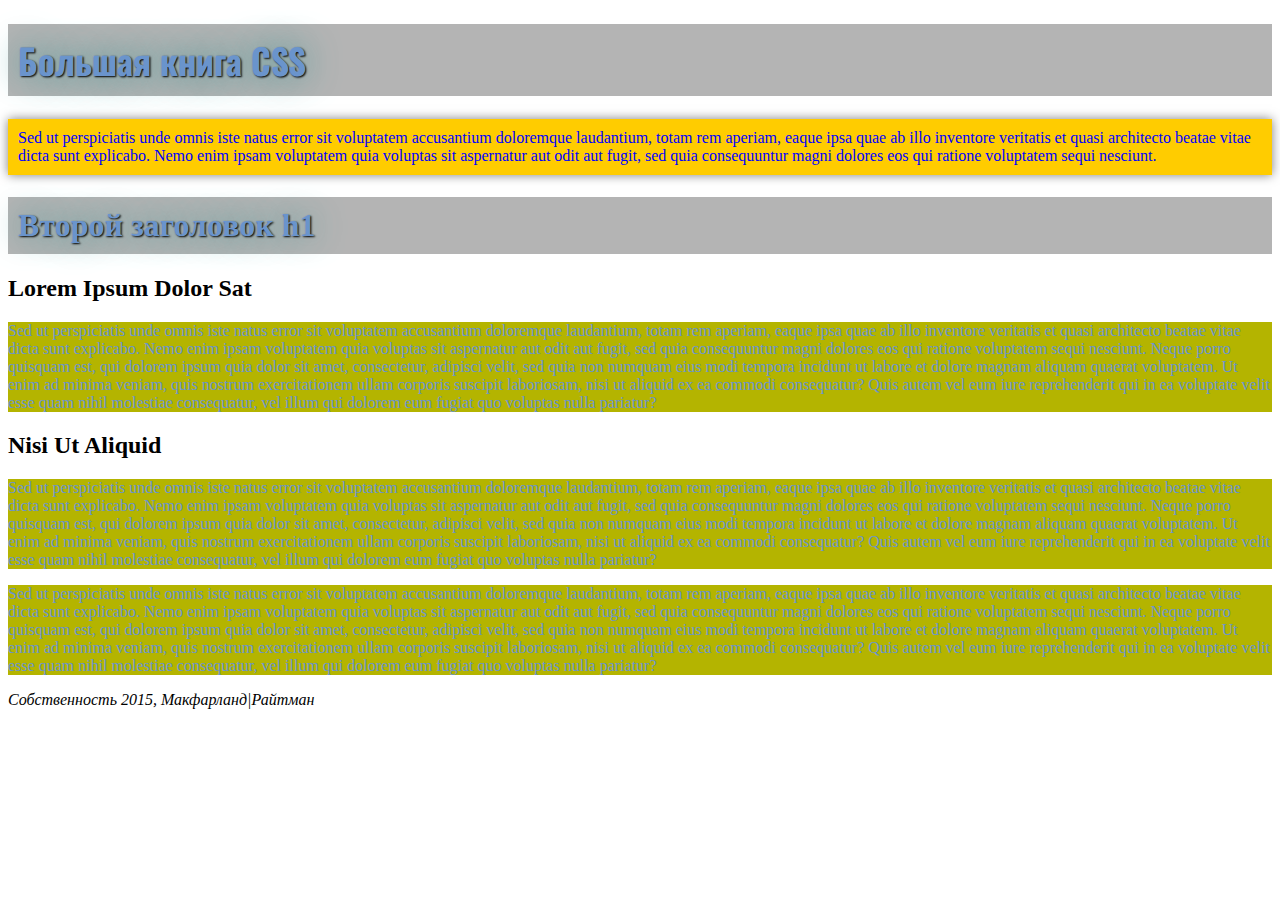
<file: 02/index.html>
<!doctype html>
<html lang="ru">
<head>
<meta charset="UTF-8">
<title>Классов</title>
<link href="./styles.css" rel="stylesheet">
<link rel="preconnect" href="https://fonts.googleapis.com">
<link rel="preconnect" href="https://fonts.gstatic.com" crossorigin>
<link href="https://fonts.googleapis.com/css2?family=Oswald:wght@200..700&family=PT+Serif:ital,wght@0,400;0,700;1,400;1,700&family=Roboto+Condensed:ital,wght@0,100..900;1,100..900&display=swap" rel="stylesheet">
<style>
p {
	color: #6A94CC;
	background-color: rgb(180,180,0);
}

.class1 {
	color: #0000FF;
	background: #fc0; /* Цвет фона */
    box-shadow: 0 0 10px rgba(0,0,0,0.5); /* Параметры тени */
    padding: 10px; 
}
</style>
</head>
<body>
<h1 style="color: #6A94CC; background-color: rgb(180,180,180); font-size: 2.2em; font-family: Oswald, sans-serif;">Большая книга CSS</h1>
<p id="id1" class="class1">Sed ut perspiciatis unde omnis iste natus error sit voluptatem accusantium doloremque laudantium, totam rem aperiam, eaque ipsa quae ab illo inventore veritatis et quasi architecto beatae vitae dicta sunt explicabo. Nemo enim ipsam voluptatem quia voluptas sit aspernatur aut odit aut fugit, sed quia consequuntur magni dolores eos qui ratione voluptatem sequi nesciunt. </p>
<h1> Второй заголовок h1 </h1>
<h2>Lorem Ipsum Dolor Sat</h2>
<p>Sed ut perspiciatis unde omnis iste natus error sit voluptatem accusantium doloremque laudantium, totam rem aperiam, eaque ipsa quae ab illo inventore veritatis et quasi architecto beatae vitae dicta sunt explicabo. Nemo enim ipsam voluptatem quia voluptas sit aspernatur aut odit aut fugit, sed quia consequuntur magni dolores eos qui ratione voluptatem sequi nesciunt. Neque porro quisquam est, qui dolorem ipsum quia dolor sit amet, consectetur, adipisci velit, sed quia non numquam eius modi tempora incidunt ut labore et dolore magnam aliquam quaerat voluptatem. Ut enim ad minima veniam, quis nostrum exercitationem ullam corporis suscipit laboriosam, nisi ut aliquid ex ea commodi consequatur? Quis autem vel eum iure reprehenderit qui in ea voluptate velit esse quam nihil molestiae consequatur, vel illum qui dolorem eum fugiat quo voluptas nulla pariatur?</p>
<h2>Nisi Ut Aliquid </h2>
<p>Sed ut perspiciatis unde omnis iste natus error sit voluptatem accusantium doloremque laudantium, totam rem aperiam, eaque ipsa quae ab illo inventore veritatis et quasi architecto beatae vitae dicta sunt explicabo. Nemo enim ipsam voluptatem quia voluptas sit aspernatur aut odit aut fugit, sed quia consequuntur magni dolores eos qui ratione voluptatem sequi nesciunt. Neque porro quisquam est, qui dolorem ipsum quia dolor sit amet, consectetur, adipisci velit, sed quia non numquam eius modi tempora incidunt ut labore et dolore magnam aliquam quaerat voluptatem. Ut enim ad minima veniam, quis nostrum exercitationem ullam corporis suscipit laboriosam, nisi ut aliquid ex ea commodi consequatur? Quis autem vel eum iure reprehenderit qui in ea voluptate velit esse quam nihil molestiae consequatur, vel illum qui dolorem eum fugiat quo voluptas nulla pariatur?</p>
<p>Sed ut perspiciatis unde omnis iste natus error sit voluptatem accusantium doloremque laudantium, totam rem aperiam, eaque ipsa quae ab illo inventore veritatis et quasi architecto beatae vitae dicta sunt explicabo. Nemo enim ipsam voluptatem quia voluptas sit aspernatur aut odit aut fugit, sed quia consequuntur magni dolores eos qui ratione voluptatem sequi nesciunt. Neque porro quisquam est, qui dolorem ipsum quia dolor sit amet, consectetur, adipisci velit, sed quia non numquam eius modi tempora incidunt ut labore et dolore magnam aliquam quaerat voluptatem. Ut enim ad minima veniam, quis nostrum exercitationem ullam corporis suscipit laboriosam, nisi ut aliquid ex ea commodi consequatur? Quis autem vel eum iure reprehenderit qui in ea voluptate velit esse quam nihil molestiae consequatur, vel illum qui dolorem eum fugiat quo voluptas nulla pariatur?</p>
<address>
Собственность 2015, Макфарланд|Райтман 
</address>
</body>
</html>
</file>
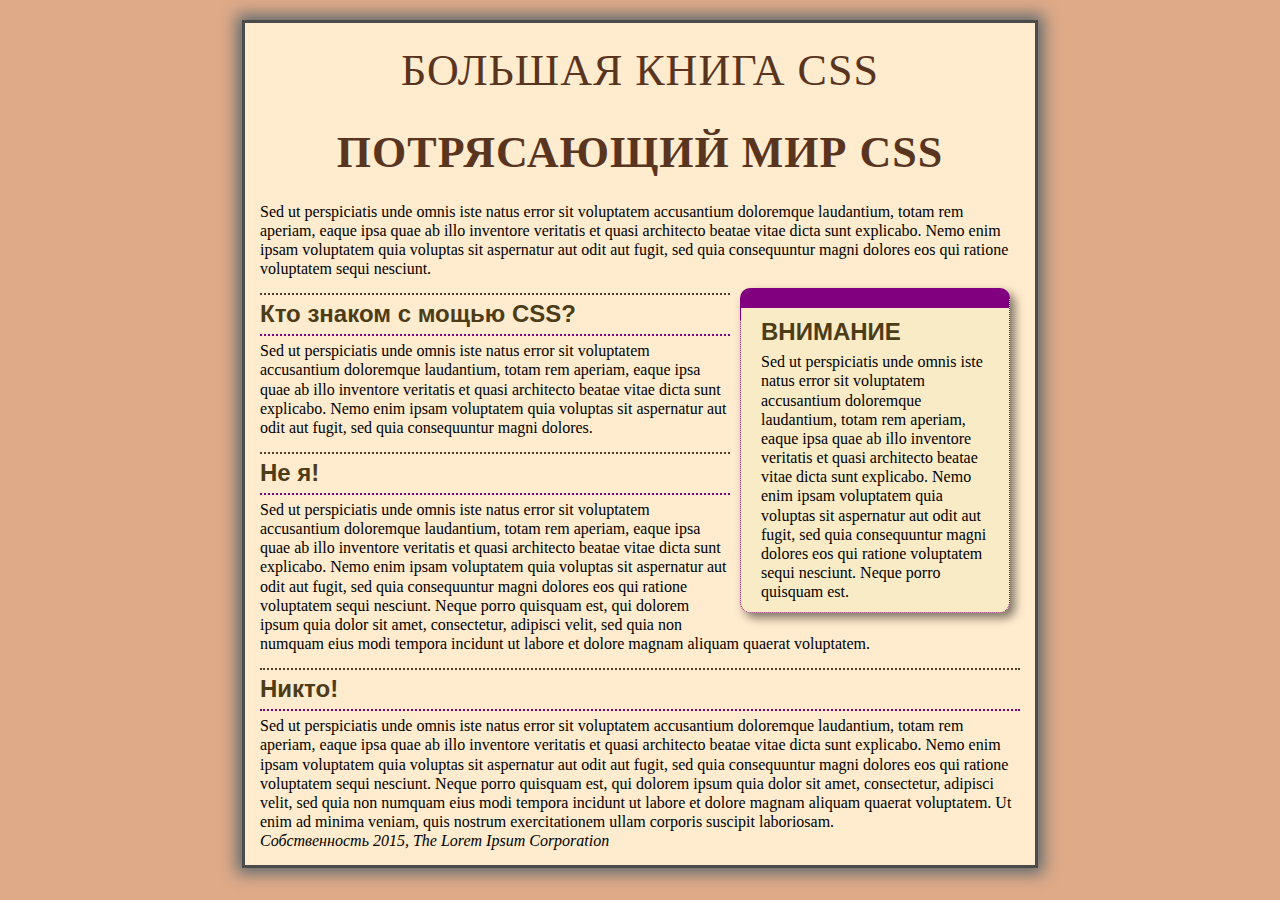
<file: 07w/index.html>
<!doctype html>
<html>
<head>
<meta charset="UTF-8">
<title>Поля, отступы, границы и фон</title>
<link rel="stylesheet" href="main.css">
</head>

<body id="article">
  <h1>Большая книга CSS</h1>

  <h1><strong>Потрясающий мир CSS</strong></h1>
  <p>Sed ut perspiciatis unde omnis iste natus error sit voluptatem accusantium doloremque laudantium, totam rem aperiam, eaque ipsa quae ab illo inventore veritatis et quasi architecto beatae vitae dicta sunt explicabo. Nemo enim ipsam voluptatem quia voluptas sit aspernatur aut odit aut fugit, sed quia consequuntur magni dolores eos qui ratione voluptatem sequi nesciunt. </p> 
  <div class="sidebar">
       <h2>ВНИМАНИЕ</h2>
       <p class="note">Sed ut perspiciatis unde omnis iste natus error sit voluptatem accusantium doloremque laudantium, totam rem aperiam, eaque ipsa quae ab illo inventore veritatis et quasi architecto beatae vitae dicta sunt explicabo. Nemo enim ipsam voluptatem quia voluptas sit aspernatur aut odit aut fugit, sed quia consequuntur magni dolores eos qui ratione voluptatem sequi nesciunt. Neque porro quisquam est.</p>
  </div>
 <h2>Кто знаком с мощью CSS?</h2>
  <p>Sed ut perspiciatis unde omnis iste natus error sit voluptatem accusantium doloremque laudantium, totam rem aperiam, eaque ipsa quae ab illo inventore veritatis et quasi architecto beatae vitae dicta sunt explicabo. Nemo enim ipsam voluptatem quia voluptas sit aspernatur aut odit aut fugit, sed quia consequuntur magni dolores.</p>
<h2>Не я!</h2>
<p>Sed ut perspiciatis unde omnis iste natus error sit voluptatem accusantium doloremque laudantium, totam rem aperiam, eaque ipsa quae ab illo inventore veritatis et quasi architecto beatae vitae dicta sunt explicabo. Nemo enim ipsam voluptatem quia voluptas sit aspernatur aut odit aut fugit, sed quia consequuntur magni dolores eos qui ratione voluptatem sequi nesciunt. Neque porro quisquam est, qui dolorem ipsum quia dolor sit amet, consectetur, adipisci velit, sed quia non numquam eius modi tempora incidunt ut labore et dolore magnam aliquam quaerat voluptatem. </p>
  <h2>Никто!</h2>
  <p>Sed ut perspiciatis unde omnis iste natus error sit voluptatem accusantium doloremque laudantium, totam rem aperiam, eaque ipsa quae ab illo inventore veritatis et quasi architecto beatae vitae dicta sunt explicabo. Nemo enim ipsam voluptatem quia voluptas sit aspernatur aut odit aut fugit, sed quia consequuntur magni dolores eos qui ratione voluptatem sequi nesciunt. Neque porro quisquam est, qui dolorem ipsum quia dolor sit amet, consectetur, adipisci velit, sed quia non numquam eius modi tempora incidunt ut labore et dolore magnam aliquam quaerat voluptatem. Ut enim ad minima veniam, quis nostrum exercitationem ullam corporis suscipit laboriosam.</p>
  <address>Собственность 2015, The Lorem Ipsum Corporation</p>
</body>
</html>
</file>
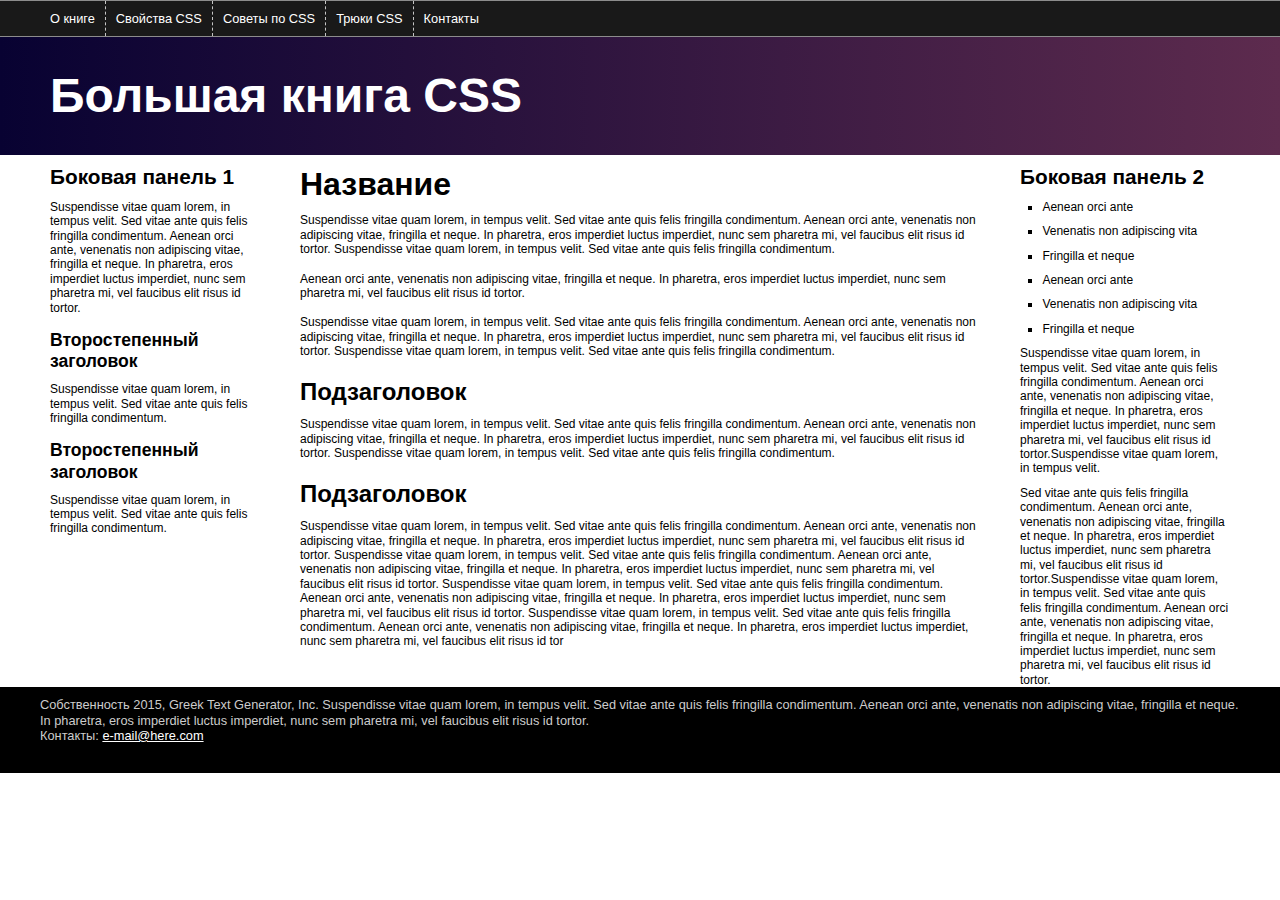
<file: 13w/index.html>
<!doctype html>
<html>
<head>
<meta charset="UTF-8">
<title>Большая книга CSS</title>
<link href="styles.css" rel="stylesheet">
</head>

<body>
<div class="pageWrapper">
<header>
<nav class="clear">
<ul>
<li><a href="#">О книге</a></li>
<li><a href="#">Свойства CSS</a></li>
<li><a href="#">Советы по CSS</a></li>
<li><a href="#">Трюки CSS</a></li>
<li><a href="#">Контакты</a></li>
</ul>
</nav>
<h1>Большая книга CSS</h1>
</header>
<div class="contentWrapper">
<!-- первая боковая панель -->
<aside class="sidebar1">
<h2>Боковая панель 1</h2>
  <p>Suspendisse vitae quam lorem, in tempus velit. Sed vitae ante quis felis fringilla condimentum. Aenean orci ante, venenatis non adipiscing vitae, fringilla et neque. In pharetra, eros imperdiet luctus imperdiet, nunc sem pharetra mi, vel faucibus elit risus id tortor.  </p>
  <h3>Второстепенный заголовок</h3>
  <p>Suspendisse vitae quam lorem, in tempus velit. Sed vitae ante quis felis fringilla condimentum.  </p>
  <h3>Второстепенный заголовок</h3>
  <p>Suspendisse vitae quam lorem, in tempus velit. Sed vitae ante quis felis fringilla condimentum. </p>
</aside>
<!-- основной контент -->
<aside class="main">
<h2>Название</h2>
  <p>Suspendisse vitae quam lorem, in tempus velit. Sed vitae ante quis felis fringilla condimentum. Aenean orci ante, venenatis non adipiscing vitae, fringilla et neque. In pharetra, eros imperdiet luctus imperdiet, nunc sem pharetra mi, vel faucibus elit risus id tortor. Suspendisse vitae quam lorem, in tempus velit. Sed vitae ante quis felis fringilla condimentum.</p>
  <p>Aenean orci ante, venenatis non adipiscing vitae, fringilla et neque. In pharetra, eros imperdiet luctus imperdiet, nunc sem pharetra mi, vel faucibus elit risus id tortor. </p>
  <p>Suspendisse vitae quam lorem, in tempus velit. Sed vitae ante quis felis fringilla condimentum. Aenean orci ante, venenatis non adipiscing vitae, fringilla et neque. In pharetra, eros imperdiet luctus imperdiet, nunc sem pharetra mi, vel faucibus elit risus id tortor. Suspendisse vitae quam lorem, in tempus velit. Sed vitae ante quis felis fringilla condimentum. </p>
  <h3>Подзаголовок</h3>
  <p>Suspendisse vitae quam lorem, in tempus velit. Sed vitae ante quis felis fringilla condimentum. Aenean orci ante, venenatis non adipiscing vitae, fringilla et neque. In pharetra, eros imperdiet luctus imperdiet, nunc sem pharetra mi, vel faucibus elit risus id tortor. Suspendisse vitae quam lorem, in tempus velit. Sed vitae ante quis felis fringilla condimentum. </p>
  <h3>Подзаголовок</h3>
  <p>Suspendisse vitae quam lorem, in tempus velit. Sed vitae ante quis felis fringilla condimentum. Aenean orci ante, venenatis non adipiscing vitae, fringilla et neque. In pharetra, eros imperdiet luctus imperdiet, nunc sem pharetra mi, vel faucibus elit risus id tortor. Suspendisse vitae quam lorem, in tempus velit. Sed vitae ante quis felis fringilla condimentum. Aenean orci ante, venenatis non adipiscing vitae, fringilla et neque. In pharetra, eros imperdiet luctus imperdiet, nunc sem pharetra mi, vel faucibus elit risus id tortor. Suspendisse vitae quam lorem, in tempus velit. Sed vitae ante quis felis fringilla condimentum. Aenean orci ante, venenatis non adipiscing vitae, fringilla et neque. In pharetra, eros imperdiet luctus imperdiet, nunc sem pharetra mi, vel faucibus elit risus id tortor. Suspendisse vitae quam lorem, in tempus velit. Sed vitae ante quis felis fringilla condimentum. Aenean orci ante, venenatis non adipiscing vitae, fringilla et neque. In pharetra, eros imperdiet luctus imperdiet, nunc sem pharetra mi, vel faucibus elit risus id tor</p>
</aside>
<!-- вторая боковая панель -->
<aside class="sidebar2">
<h2>Боковая панель 2 </h2>
  <ul>
    <li>Aenean orci ante</li>
    <li>Venenatis non adipiscing vita</li>
    <li> Fringilla et neque</li>
    <li>Aenean orci ante</li>
    <li>Venenatis non adipiscing vita</li>
    <li> Fringilla et neque</li>
  </ul>
  <p>Suspendisse vitae quam lorem, in tempus velit. Sed vitae ante quis felis fringilla condimentum. Aenean orci ante, venenatis non adipiscing vitae, fringilla et neque. In pharetra, eros imperdiet luctus imperdiet, nunc sem pharetra mi, vel faucibus elit risus id tortor.Suspendisse vitae quam lorem, in tempus velit. </p>
  <p>Sed vitae ante quis felis fringilla condimentum. Aenean orci ante, venenatis non adipiscing vitae, fringilla et neque. In pharetra, eros imperdiet luctus imperdiet, nunc sem pharetra mi, vel faucibus elit risus id tortor.Suspendisse vitae quam lorem, in tempus velit. Sed vitae ante quis felis fringilla condimentum. Aenean orci ante, venenatis non adipiscing vitae, fringilla et neque. In pharetra, eros imperdiet luctus imperdiet, nunc sem pharetra mi, vel faucibus elit risus id tortor.</p>
</aside>
</div>
<footer>
<p>Собственность 2015, Greek Text Generator, Inc.
Suspendisse vitae quam lorem, in tempus velit. Sed vitae ante quis felis fringilla condimentum. Aenean orci ante, venenatis non adipiscing vitae, fringilla et neque. In pharetra, eros imperdiet luctus imperdiet, nunc sem pharetra mi, vel faucibus elit risus id tortor.</p>
<p>Контакты: <a href="mailto:nobody@nowhere.com">e-mail@here.com</a></p>
</footer>
</div>
</body>
</html>
</file>
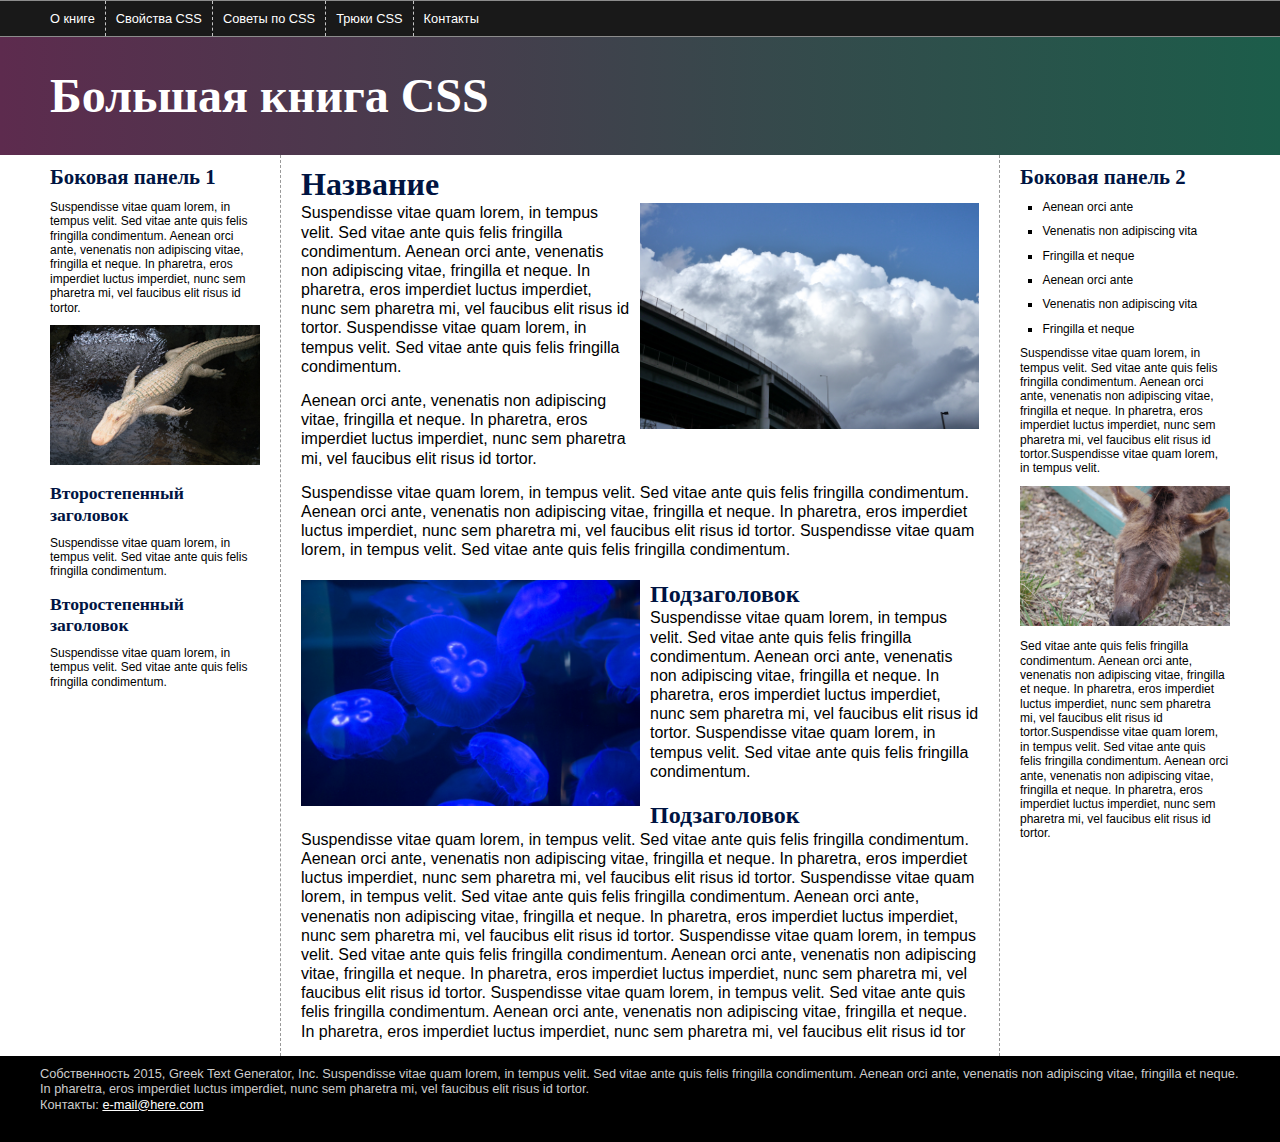
<file: 15w/index.html>
<!doctype html>
<html>
<head>
<meta charset="UTF-8">
<meta name="viewport" content="width=device-width">
<title>Большая книга CSS</title>
<link href="styles.css" rel="stylesheet">
</head>

<body>
<div class="pageWrapper">
<header>
<nav class="clear">
<ul>
<li><a href="#">О книге</a></li>
<li><a href="#">Свойства CSS</a></li>
<li><a href="#">Советы по CSS</a></li>
<li><a href="#">Трюки CSS</a></li>
<li><a href="#">Контакты</a></li>
</ul>
</nav>
<h1>Большая книга CSS</h1>
</header>
<div class="contentWrapper">
<div class="columnWrapper">
<!-- основной контент -->
<article class="main">
  <h2>Название</h2>
  <p><img src="imgs/clouds.jpg" alt="Облака" class="half right">Suspendisse vitae quam lorem, in tempus velit. Sed vitae ante quis felis fringilla condimentum. Aenean orci ante, venenatis non adipiscing vitae, fringilla et neque. In pharetra, eros imperdiet luctus imperdiet, nunc sem pharetra mi, vel faucibus elit risus id tortor. Suspendisse vitae quam lorem, in tempus velit. Sed vitae ante quis felis fringilla condimentum.</p>
  <p>Aenean orci ante, venenatis non adipiscing vitae, fringilla et neque. In pharetra, eros imperdiet luctus imperdiet, nunc sem pharetra mi, vel faucibus elit risus id tortor. </p>
  <p>Suspendisse vitae quam lorem, in tempus velit. Sed vitae ante quis felis fringilla condimentum. Aenean orci ante, venenatis non adipiscing vitae, fringilla et neque. In pharetra, eros imperdiet luctus imperdiet, nunc sem pharetra mi, vel faucibus elit risus id tortor. Suspendisse vitae quam lorem, in tempus velit. Sed vitae ante quis felis fringilla condimentum. </p>
  <h3><img src="imgs/jellyfish.jpg" alt="Медуза" class="half left">Подзаголовок</h3>
  <p>Suspendisse vitae quam lorem, in tempus velit. Sed vitae ante quis felis fringilla condimentum. Aenean orci ante, venenatis non adipiscing vitae, fringilla et neque. In pharetra, eros imperdiet luctus imperdiet, nunc sem pharetra mi, vel faucibus elit risus id tortor. Suspendisse vitae quam lorem, in tempus velit. Sed vitae ante quis felis fringilla condimentum. </p>
  <h3>Подзаголовок</h3>
  <p>Suspendisse vitae quam lorem, in tempus velit. Sed vitae ante quis felis fringilla condimentum. Aenean orci ante, venenatis non adipiscing vitae, fringilla et neque. In pharetra, eros imperdiet luctus imperdiet, nunc sem pharetra mi, vel faucibus elit risus id tortor. Suspendisse vitae quam lorem, in tempus velit. Sed vitae ante quis felis fringilla condimentum. Aenean orci ante, venenatis non adipiscing vitae, fringilla et neque. In pharetra, eros imperdiet luctus imperdiet, nunc sem pharetra mi, vel faucibus elit risus id tortor. Suspendisse vitae quam lorem, in tempus velit. Sed vitae ante quis felis fringilla condimentum. Aenean orci ante, venenatis non adipiscing vitae, fringilla et neque. In pharetra, eros imperdiet luctus imperdiet, nunc sem pharetra mi, vel faucibus elit risus id tortor. Suspendisse vitae quam lorem, in tempus velit. Sed vitae ante quis felis fringilla condimentum. Aenean orci ante, venenatis non adipiscing vitae, fringilla et neque. In pharetra, eros imperdiet luctus imperdiet, nunc sem pharetra mi, vel faucibus elit risus id tor</p>
</article>
<!-- первая боковая панель -->
<aside class="sidebar1">
  <h2>Боковая панель 1</h2>
  <p>Suspendisse vitae quam lorem, in tempus velit. Sed vitae ante quis felis fringilla condimentum. Aenean orci ante, venenatis non adipiscing vitae, fringilla et neque. In pharetra, eros imperdiet luctus imperdiet, nunc sem pharetra mi, vel faucibus elit risus id tortor.  </p>
  <p><img src="imgs/gator.jpg" alt="Аллигатор"></p>
  <h3>Второстепенный заголовок</h3>
  <p>Suspendisse vitae quam lorem, in tempus velit. Sed vitae ante quis felis fringilla condimentum.  </p>
  <h3>Второстепенный заголовок</h3>
  <p>Suspendisse vitae quam lorem, in tempus velit. Sed vitae ante quis felis fringilla condimentum. </p>
</aside>
</div>
<!-- вторая боковая панель -->
<aside class="sidebar2">
<h2>Боковая панель 2 </h2>
  <ul>
    <li>Aenean orci ante</li>
    <li>Venenatis non adipiscing vita</li>
    <li> Fringilla et neque</li>
    <li>Aenean orci ante</li>
    <li>Venenatis non adipiscing vita</li>
    <li> Fringilla et neque</li>
  </ul>
  <p>Suspendisse vitae quam lorem, in tempus velit. Sed vitae ante quis felis fringilla condimentum. Aenean orci ante, venenatis non adipiscing vitae, fringilla et neque. In pharetra, eros imperdiet luctus imperdiet, nunc sem pharetra mi, vel faucibus elit risus id tortor.Suspendisse vitae quam lorem, in tempus velit. </p>
  <p><img src="imgs/mule.jpg" alt="Ослик"></p>
  <p>Sed vitae ante quis felis fringilla condimentum. Aenean orci ante, venenatis non adipiscing vitae, fringilla et neque. In pharetra, eros imperdiet luctus imperdiet, nunc sem pharetra mi, vel faucibus elit risus id tortor.Suspendisse vitae quam lorem, in tempus velit. Sed vitae ante quis felis fringilla condimentum. Aenean orci ante, venenatis non adipiscing vitae, fringilla et neque. In pharetra, eros imperdiet luctus imperdiet, nunc sem pharetra mi, vel faucibus elit risus id tortor.</p>
</aside>
</div>
<footer>
<p>Собственность 2015, Greek Text Generator, Inc.
Suspendisse vitae quam lorem, in tempus velit. Sed vitae ante quis felis fringilla condimentum. Aenean orci ante, venenatis non adipiscing vitae, fringilla et neque. In pharetra, eros imperdiet luctus imperdiet, nunc sem pharetra mi, vel faucibus elit risus id tortor.</p>
<p>Контакты: <a href="mailto:nobody@nowhere.com">e-mail@here.com</a></p>
</footer>
</div>
</body>
</html>
</file>
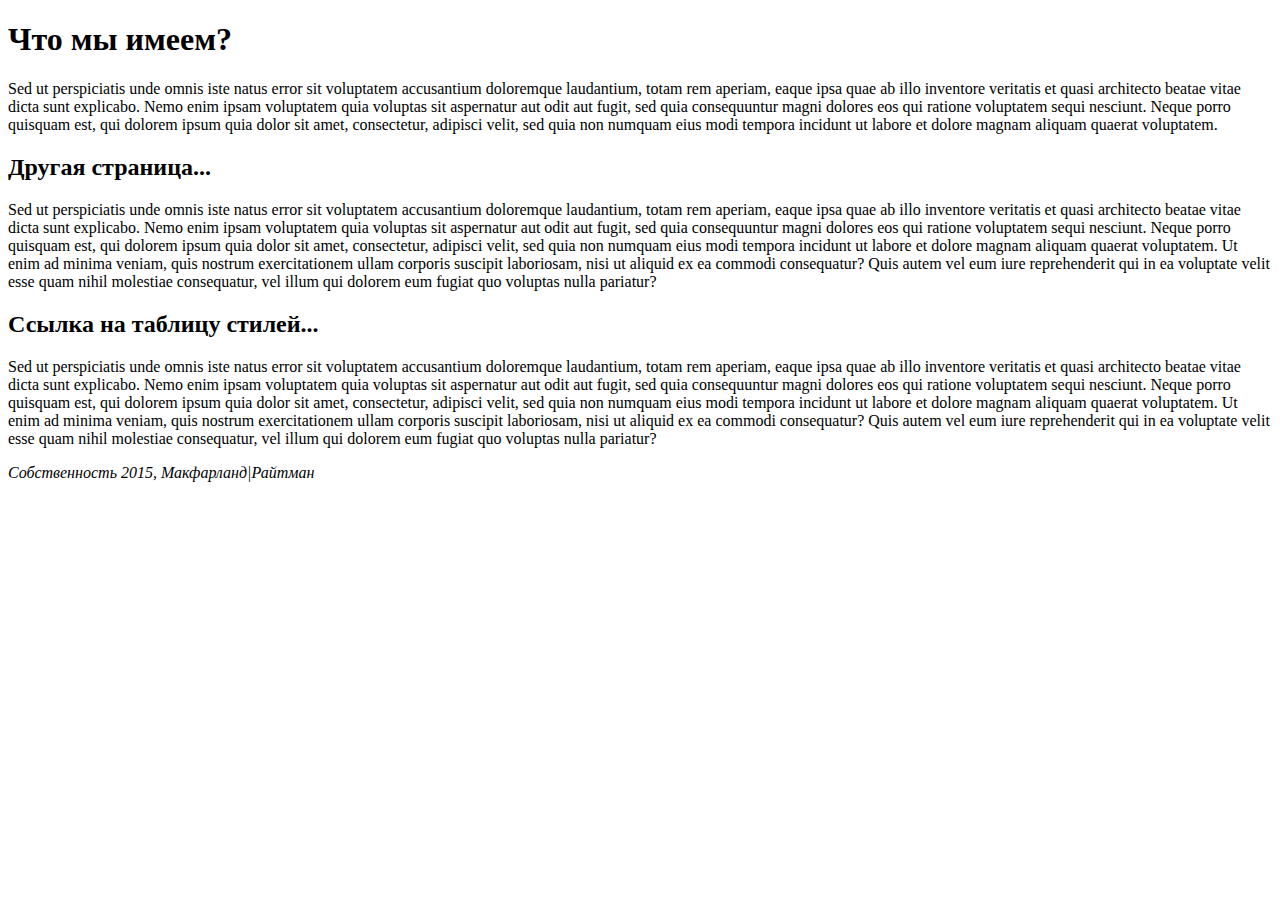
<file: 02/another_page.html>
<!doctype html>
<html>
<head>
<meta charset="UTF-8">
<title>Другая страница</title>
</head>
<body>
<h1>Что мы имеем?</h1>
<p>Sed ut perspiciatis unde omnis iste natus error sit voluptatem accusantium doloremque laudantium, totam rem aperiam, eaque ipsa quae ab illo inventore veritatis et quasi architecto beatae vitae dicta sunt explicabo. Nemo enim ipsam voluptatem quia voluptas sit aspernatur aut odit aut fugit, sed quia consequuntur magni dolores eos qui ratione voluptatem sequi nesciunt. Neque porro quisquam est, qui dolorem ipsum quia dolor sit amet, consectetur, adipisci velit, sed quia non numquam eius modi tempora incidunt ut labore et dolore magnam aliquam quaerat voluptatem. </p>
<h2>Другая страница...</h2>
<p>Sed ut perspiciatis unde omnis iste natus error sit voluptatem accusantium doloremque laudantium, totam rem aperiam, eaque ipsa quae ab illo inventore veritatis et quasi architecto beatae vitae dicta sunt explicabo. Nemo enim ipsam voluptatem quia voluptas sit aspernatur aut odit aut fugit, sed quia consequuntur magni dolores eos qui ratione voluptatem sequi nesciunt. Neque porro quisquam est, qui dolorem ipsum quia dolor sit amet, consectetur, adipisci velit, sed quia non numquam eius modi tempora incidunt ut labore et dolore magnam aliquam quaerat voluptatem. Ut enim ad minima veniam, quis nostrum exercitationem ullam corporis suscipit laboriosam, nisi ut aliquid ex ea commodi consequatur? Quis autem vel eum iure reprehenderit qui in ea voluptate velit esse quam nihil molestiae consequatur, vel illum qui dolorem eum fugiat quo voluptas nulla pariatur?</p>
<h2>Ссылка на таблицу стилей...</h2>
<p>Sed ut perspiciatis unde omnis iste natus error sit voluptatem accusantium doloremque laudantium, totam rem aperiam, eaque ipsa quae ab illo inventore veritatis et quasi architecto beatae vitae dicta sunt explicabo. Nemo enim ipsam voluptatem quia voluptas sit aspernatur aut odit aut fugit, sed quia consequuntur magni dolores eos qui ratione voluptatem sequi nesciunt. Neque porro quisquam est, qui dolorem ipsum quia dolor sit amet, consectetur, adipisci velit, sed quia non numquam eius modi tempora incidunt ut labore et dolore magnam aliquam quaerat voluptatem. Ut enim ad minima veniam, quis nostrum exercitationem ullam corporis suscipit laboriosam, nisi ut aliquid ex ea commodi consequatur? Quis autem vel eum iure reprehenderit qui in ea voluptate velit esse quam nihil molestiae consequatur, vel illum qui dolorem eum fugiat quo voluptas nulla pariatur?</p>
<address>
Собственность 2015, Макфарланд|Райтман 
</address>
</body>
</html>
</file>
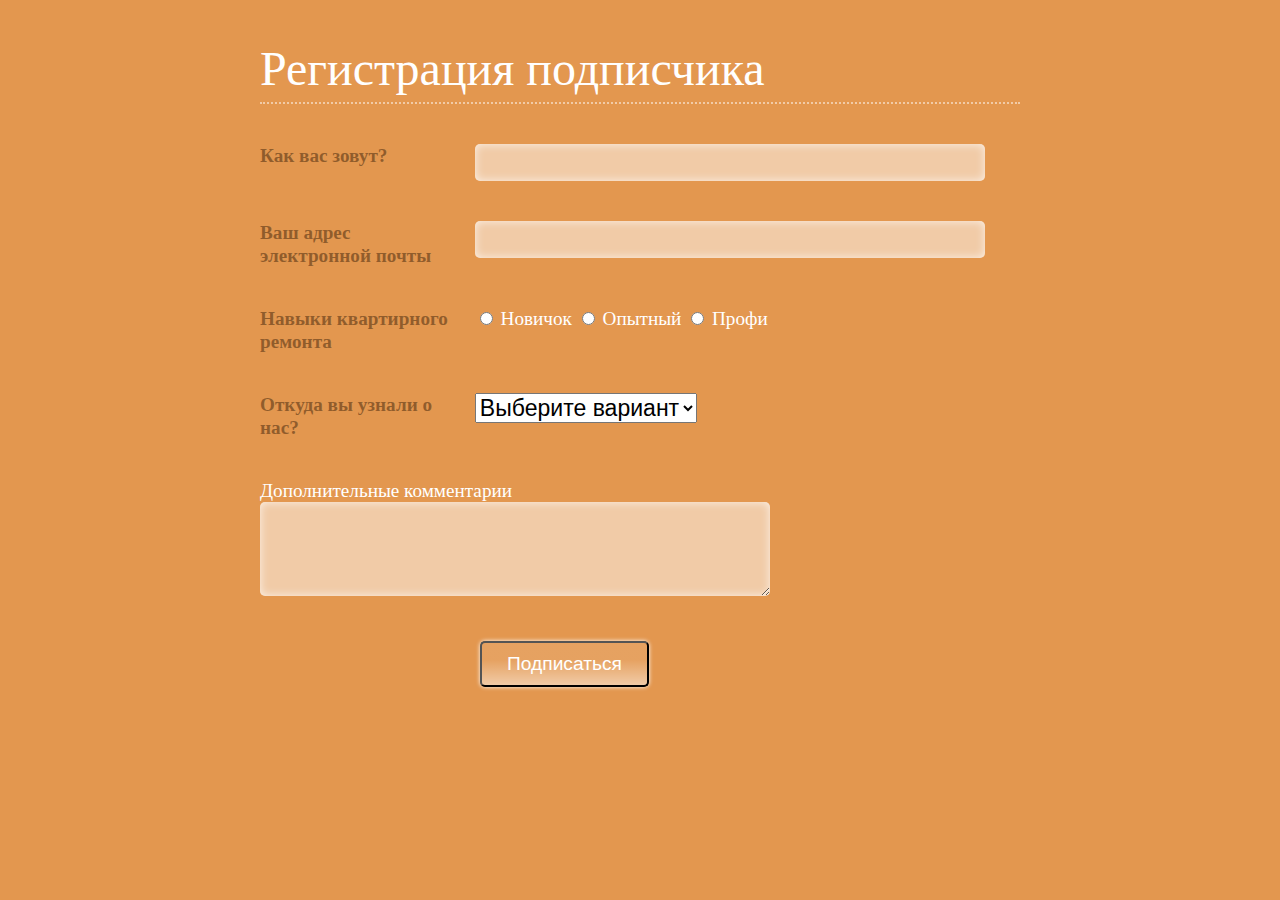
<file: form/form.html>
<!doctype html>
<html>
<head>
<meta charset="utf-8">
<title>Подписка на рассылку сайта CosmoFarmer.com</title>
<link href="global.css" rel="stylesheet">
<style>

</style>
</head>
<body>
<h1>Регистрация подписчика</h1>
<form class="subform"  method="post" action="submit.html">
	<p>
		<label for="name" class="label">Как вас зовут?</label>
		<input type="text" name="name" id="name">
	</p>
	<p>
		<label for="email" class="label">Ваш адрес электронной почты</label>
		<input type="text" name="email" id="email">
	</p>
	<p> <span class="label"> Навыки квартирного ремонта </span>
		<label>
			<input name="skill" type="radio" value="novice">
			Новичок</label>
		<label>
			<input name="skill" type="radio" value="intermediate">
			Опытный</label>
		<label>
			<input name="skill" type="radio" value="advanced">
			Профи</label>
	</p>
	<p>
		<label for="refer" class="label">Откуда вы узнали о нас? </label>
		<select name="refer" id="refer">
			<option value="null">Выберите вариант</option>
			<option value="1">От друзей</option>
			<option value="2">Телевидение</option>
			<option value="3">Газеты/Журналы</option>
			<option value="4">Интернет</option>
		</select>
	</p>
	<p>
		<label for="comments">Дополнительные комментарии </label>
		<textarea name="comments" cols="35" rows="4" id="comments"></textarea>
	</p>
	<p>
		<input type="submit" value="Подписаться">
	</p>
</form>
</body>
</html>
</file>
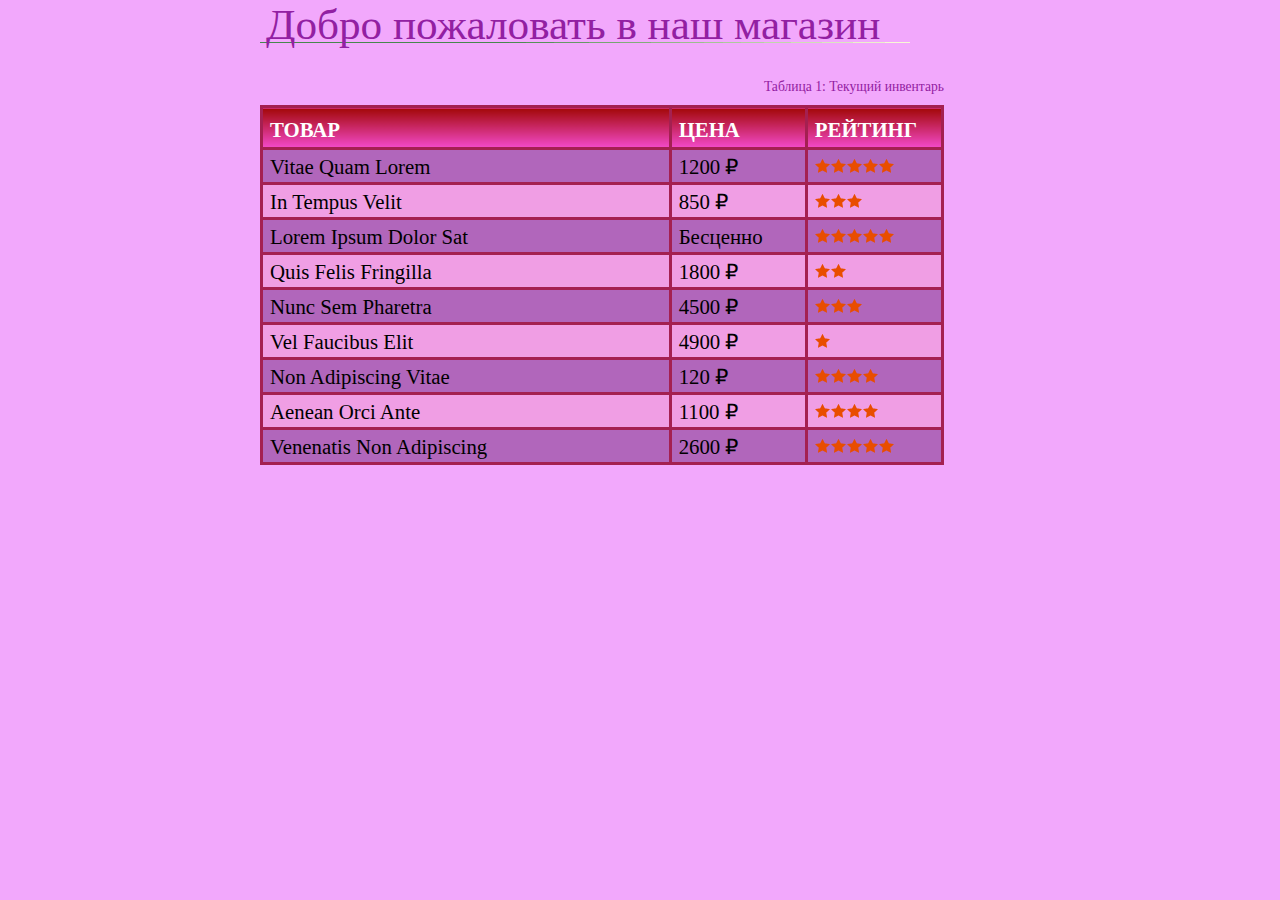
<file: table/table.html>
<!doctype html>
<html>
<head>
<meta charset="UTF-8">
<title>Большая книга CSS</title>
<link href="css/main.css" rel="stylesheet">
</head>

<body>
	<h1>Добро пожаловать в наш магазин</h1>
	<table class="inventory" width="100%">
		<caption>
			Таблица 1: Текущий инвентарь
		</caption>
		<colgroup>
			<col id="product">
			<col id="price">
			<col id="rating">
		</colgroup>
		<tr>
			<th scope="col">Товар</th>
			<th scope="col">Цена</th>
			<th scope="col">Рейтинг</th>
		</tr>
		<tr>
			<td> Vitae Quam Lorem</td>
			<td>1200 ₽</td>
			<td class="rating"><img src="images/star.png" width="16" height="16" alt="звезда"><img src="images/star.png" width="16" height="16" alt="звезда"><img src="images/star.png" width="16" height="16" alt="звезда"><img src="images/star.png" width="16" height="16" alt="звезда"><img src="images/star.png" width="16" height="16" alt="звезда"></td>
		</tr>
		<tr>
			<td> In Tempus Velit</td>
			<td>850 ₽</td>
			<td><span class="rating"><img src="images/star.png" width="16" height="16" alt="звезда"></span><span class="rating"><img src="images/star.png" width="16" height="16" alt="звезда"></span><span class="rating"><img src="images/star.png" width="16" height="16" alt="звезда"></span></td>
		</tr>
		<tr>
			<td>Lorem Ipsum Dolor Sat</td>
			<td>Бесценно</td>
			<td><span class="rating"><img src="images/star.png" width="16" height="16" alt="звезда"></span><span class="rating"><img src="images/star.png" width="16" height="16" alt="звезда"></span><span class="rating"><img src="images/star.png" width="16" height="16" alt="звезда"></span><span class="rating"><img src="images/star.png" width="16" height="16" alt="звезда"></span><span class="rating"><img src="images/star.png" width="16" height="16" alt="звезда"></span></td>
		</tr>
		<tr>
			<td>Quis Felis Fringilla</td>
			<td>1800 ₽</td>
			<td><span class="rating"><img src="images/star.png" width="16" height="16" alt="звезда"></span><span class="rating"><img src="images/star.png" width="16" height="16" alt="звезда"></span></td>
		</tr>
		<tr>
			<td>Nunc Sem Pharetra</td>
			<td>4500 ₽</td>
			<td><span class="rating"><img src="images/star.png" width="16" height="16" alt="звезда"></span><span class="rating"><img src="images/star.png" width="16" height="16" alt="звезда"></span><span class="rating"><img src="images/star.png" width="16" height="16" alt="звезда"></span></td>
		</tr>
		<tr>
			<td>Vel Faucibus Elit</td>
			<td>4900 ₽</td>
			<td><span class="rating"><img src="images/star.png" width="16" height="16" alt="звезда"></span></td>
		</tr>
		<tr>
			<td> Non Adipiscing Vitae</td>
			<td>120 ₽</td>
			<td><span class="rating"><img src="images/star.png" width="16" height="16" alt="звезда"></span><span class="rating"><img src="images/star.png" width="16" height="16" alt="звезда"></span><span class="rating"><img src="images/star.png" width="16" height="16" alt="звезда"></span><span class="rating"><img src="images/star.png" width="16" height="16" alt="звезда"></span></td>
		</tr>
		<tr>
			<td>Aenean Orci Ante</td>
			<td>1100 ₽</td>
			<td><span class="rating"><img src="images/star.png" width="16" height="16" alt="звезда"></span><span class="rating"><img src="images/star.png" width="16" height="16" alt="звезда"></span><span class="rating"><img src="images/star.png" width="16" height="16" alt="звезда"></span><span class="rating"><img src="images/star.png" width="16" height="16" alt="звезда"></span></td>
		</tr>
		<tr>
			<td>Venenatis Non Adipiscing</td>
			<td>2600 ₽</td>
			<td><span class="rating"><img src="images/star.png" width="16" height="16" alt="звезда"></span><span class="rating"><img src="images/star.png" width="16" height="16" alt="звезда"></span><span class="rating"><img src="images/star.png" width="16" height="16" alt="звезда"></span><span class="rating"><img src="images/star.png" width="16" height="16" alt="звезда"></span><span class="rating"><img src="images/star.png" width="16" height="16" alt="звезда"></span></td>
		</tr>
	</table>
</body>
</html>
</file>
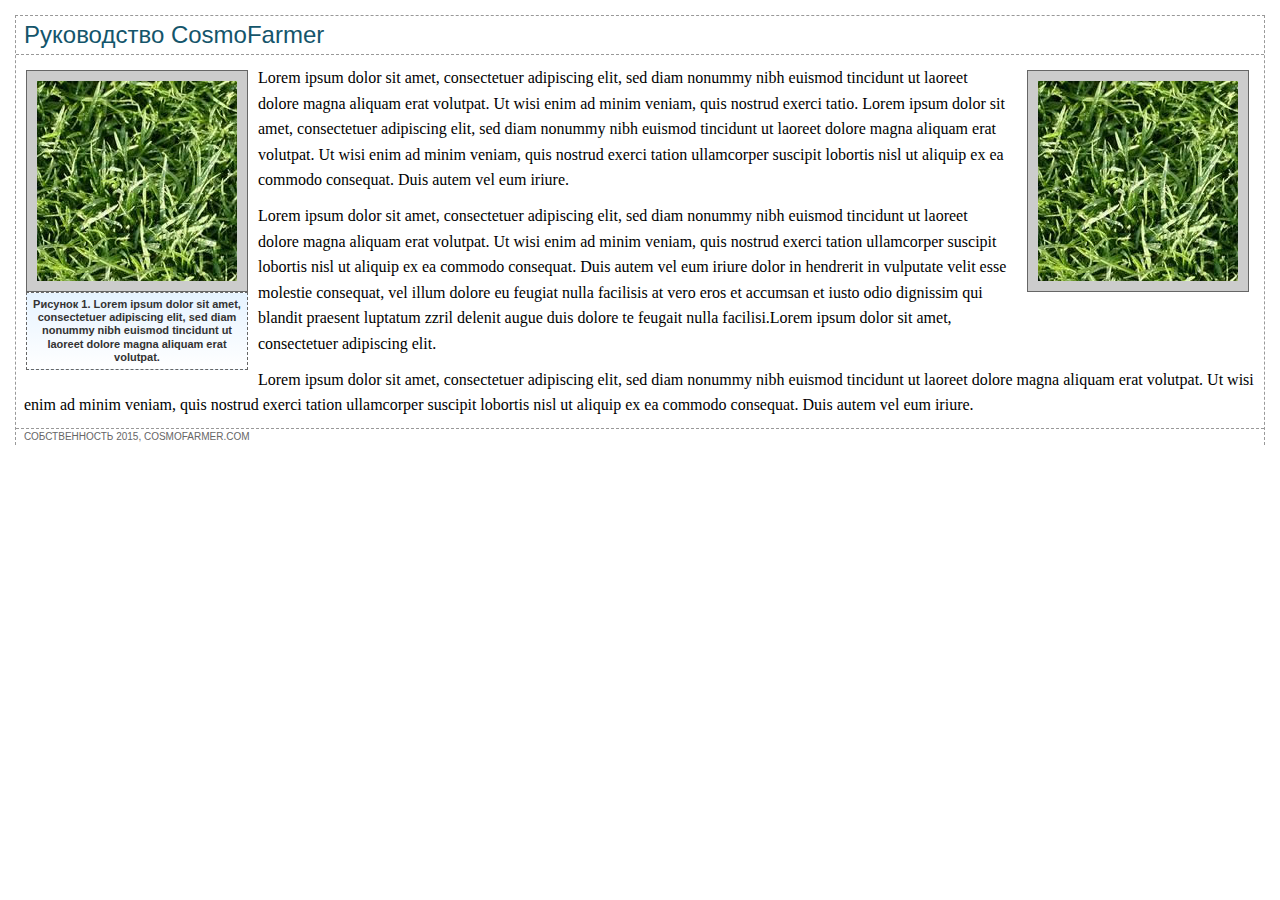
<file: 08w/01_image_ex/image.html>
<!doctype html>
<html>
<head>
<meta charset="utf-8">
<title>Изображение</title>
<link href="styles.css" rel="stylesheet">
</head>

<body>
<div class="content">
<h1>Руководство CosmoFarmer</h1>
<img class="figure" src="../images/grass.jpg" alt="Искусственная трава" width="200" height="200">
<figure>
<img src="../images/grass.jpg" alt="Искусственная трава" width="200" height="200">
<figcaption>Рисунок 1. Lorem ipsum dolor sit amet, consectetuer adipiscing elit,
 sed diam nonummy nibh euismod tincidunt ut laoreet dolore magna aliquam erat volutpat. </figcaption>
</figure>
<p>
Lorem ipsum dolor sit amet, consectetuer adipiscing elit, sed diam nonummy nibh euismod tincidunt ut laoreet dolore magna aliquam erat volutpat. Ut wisi enim ad minim veniam, quis nostrud exerci tatio. Lorem ipsum dolor sit amet, consectetuer adipiscing elit, sed diam nonummy nibh euismod tincidunt ut laoreet dolore magna aliquam erat volutpat. Ut wisi enim ad minim veniam, quis nostrud exerci tation ullamcorper suscipit lobortis nisl ut aliquip ex ea commodo consequat. Duis autem vel eum iriure.</p>
<p>Lorem ipsum dolor sit amet, consectetuer adipiscing elit, sed diam nonummy nibh euismod tincidunt ut laoreet dolore magna aliquam erat volutpat. Ut wisi enim ad minim veniam, quis nostrud exerci tation ullamcorper suscipit lobortis nisl ut aliquip ex ea commodo consequat. Duis autem vel eum iriure dolor in hendrerit in vulputate velit esse molestie consequat, vel illum dolore eu feugiat nulla facilisis at vero eros et accumsan et iusto odio dignissim qui blandit praesent luptatum zzril delenit augue duis dolore te feugait nulla facilisi.Lorem ipsum dolor sit amet, consectetuer adipiscing elit.</p>
<p>Lorem ipsum dolor sit amet, consectetuer adipiscing elit, sed diam nonummy nibh euismod tincidunt ut laoreet dolore magna aliquam erat volutpat. Ut wisi enim ad minim veniam, quis nostrud exerci tation ullamcorper suscipit lobortis nisl ut aliquip ex ea commodo consequat. Duis autem vel eum iriure.</p>
<p class="copyright">Собственность 2015, CosmoFarmer.com </p>
</div>
</body>
</html>
</file>
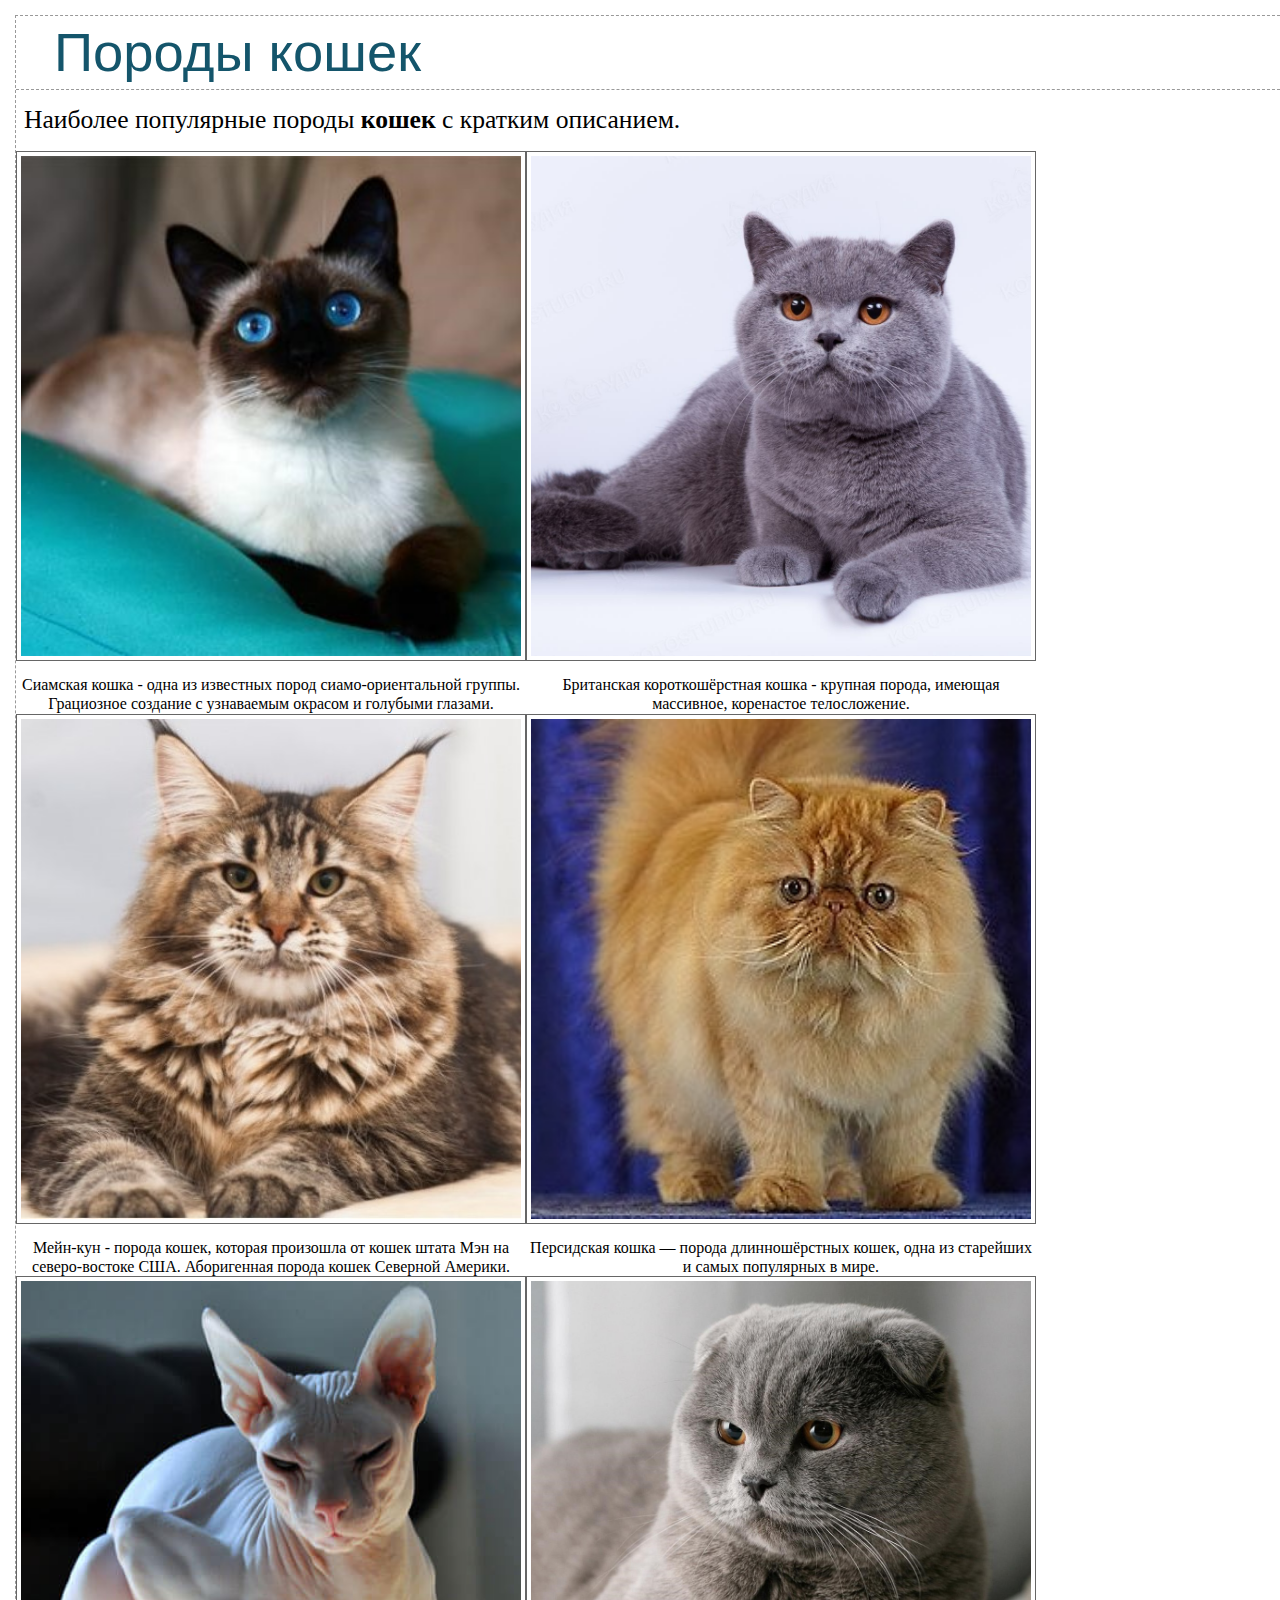
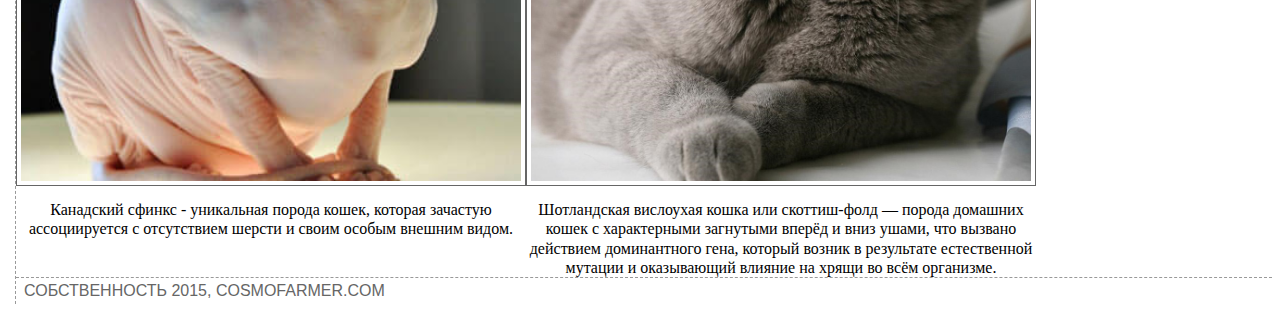
<file: 08w/02_gallery_ex/gallery.html>
<!doctype html>
<html>
<head>
<meta charset="utf-8">
<title>Породы кошек</title>
<link href="styles.css" rel="stylesheet">
</head>
<body>
<div class="content">
  <h1>Породы кошек</h1>
  <p class="intro">Наиболее популярные породы <strong>кошек</strong> с кратким описанием. </p>
  <div class="gallery">
    <figure>
       <img src="../images/siamskaya.jpg" alt="Сиамская кошка" width="500" height="500">
      <figcaption>Сиамская кошка - одна из известных пород сиамо-ориентальной группы. Грациозное создание с узнаваемым окрасом и голубыми глазами.</figcaption>
    </figure>
    <figure>
       <img src="../images/britanskaya.jpg" alt="Британская короткошёрстная кошка" width="500" height="500">
      <figcaption>Британская короткошёрстная кошка - крупная порода, имеющая массивное, коренастое телосложение.</figcaption>
    </figure>
    <figure>
       <img src="../images/meyn_kun.jpg" alt="Мейн-кун" width="500" height="500">
      <figcaption>Мейн-кун - порода кошек, которая произошла от кошек штата Мэн на северо-востоке США. Аборигенная порода кошек Северной Америки.</figcaption>
    </figure>
    <figure>
       <img src="../images/persid.jpg" alt="Персидская кошка" width="500" height="500">
      <figcaption>Персидская кошка — порода длинношёрстных кошек, одна из старейших и самых популярных в мире. </figcaption>
    </figure>
    <figure>
       <img src="../images/sfinks.jpg" alt="Сфинкс" width="500" height="500">
      <figcaption>Канадский сфинкс - уникальная порода кошек, которая зачастую ассоциируется с отсутствием шерсти и своим особым внешним видом. </figcaption>
    </figure>
    <figure>
       <img src="../images/shotland.jpg" alt="Шотландская вислоухая кошка" width="500" height="500">
      <figcaption>Шотландская вислоухая кошка или скоттиш-фолд — порода домашних кошек с характерными загнутыми вперёд и вниз ушами, что вызвано действием доминантного гена, который возник в результате естественной мутации и оказывающий влияние на хрящи во всём организме. </figcaption>
    </figure>
  </div>

  <p class="copyright">Собственность 2015, CosmoFarmer.com </p>
</div>
</body>
</html>
</file>
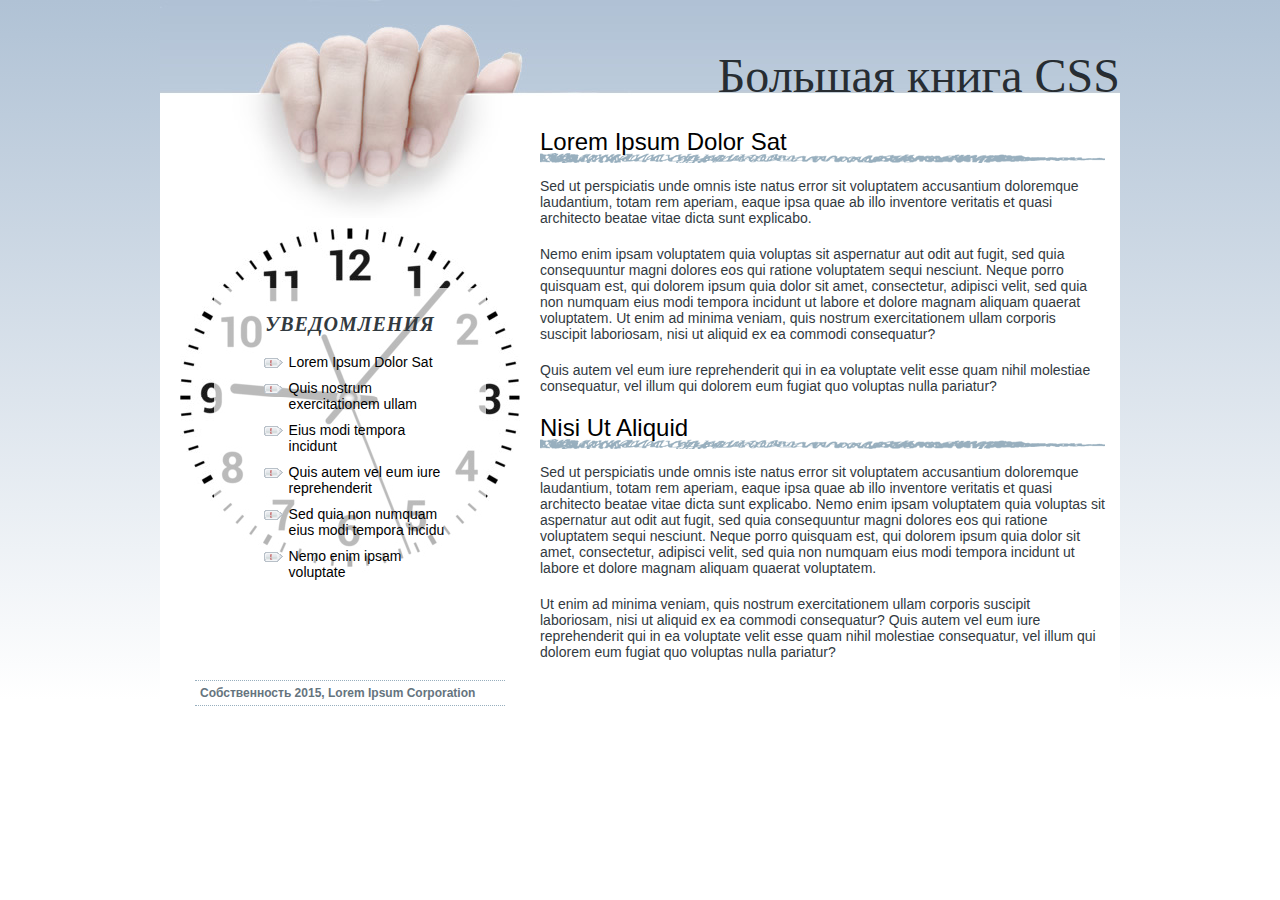
<file: 08w/03_bg_ex/bg_images.html>
<!doctype html>
<html>
<head>
<meta charset="UTF-8">
<title>Фоновые изображения</title>
<link href="styles.css" rel="stylesheet">
<style>

</style>
</head>
<body>
<div class="wrapper">
<div class="banner">
<h1>Большая книга CSS</h1>
</div>
<div class="main">
<h2>Lorem Ipsum Dolor Sat</h2>
<p>Sed ut perspiciatis unde omnis iste natus error sit voluptatem accusantium doloremque laudantium, totam rem aperiam, eaque ipsa quae ab illo inventore veritatis et quasi architecto beatae vitae dicta sunt explicabo. </p>
<p>Nemo enim ipsam voluptatem quia voluptas sit aspernatur aut odit aut fugit, sed quia consequuntur magni dolores eos qui ratione voluptatem sequi nesciunt. Neque porro quisquam est, qui dolorem ipsum quia dolor sit amet, consectetur, adipisci velit, sed quia non numquam eius modi tempora incidunt ut labore et dolore magnam aliquam quaerat voluptatem. Ut enim ad minima veniam, quis nostrum exercitationem ullam corporis suscipit laboriosam, nisi ut aliquid ex ea commodi consequatur? </p>
<p>Quis autem vel eum iure reprehenderit qui in ea voluptate velit esse quam nihil molestiae consequatur, vel illum qui dolorem eum fugiat quo voluptas nulla pariatur?</p>
<h2>Nisi Ut Aliquid</h2>
<p>Sed ut perspiciatis unde omnis iste natus error sit voluptatem accusantium doloremque laudantium, totam rem aperiam, eaque ipsa quae ab illo inventore veritatis et quasi architecto beatae vitae dicta sunt explicabo. Nemo enim ipsam voluptatem quia voluptas sit aspernatur aut odit aut fugit, sed quia consequuntur magni dolores eos qui ratione voluptatem sequi nesciunt. Neque porro quisquam est, qui dolorem ipsum quia dolor sit amet, consectetur, adipisci velit, sed quia non numquam eius modi tempora incidunt ut labore et dolore magnam aliquam quaerat voluptatem. </p>
<p>Ut enim ad minima veniam, quis nostrum exercitationem ullam corporis suscipit laboriosam, nisi ut aliquid ex ea commodi consequatur? Quis autem vel eum iure reprehenderit qui in ea voluptate velit esse quam nihil molestiae consequatur, vel illum qui dolorem eum fugiat quo voluptas nulla pariatur?</p>
</div>
<div class="announcement">
<div class="ann">
<h2>Уведомления</h2>
<ul>
<li>Lorem Ipsum Dolor Sat</li>
<li>Quis nostrum exercitationem ullam</li>
<li>Eius modi tempora incidunt</li>
<li>Quis autem vel eum iure reprehenderit</li>
<li> Sed quia non numquam eius modi tempora incidu</li>
<li>Nemo enim ipsam voluptate</li>

</ul>
</div>
<div class="copyright">
<p>Собственность 2015, Lorem Ipsum Corporation</p>
</div>
</div>
</body>
</html>
</file>
<file: 02/styles.css>
p {
	color: #6A94CC;
	background-color: rgb(180,180,0);
}
h1 {
	color: #6A94CC;
	background-color: rgb(180,180,180);
    text-shadow: 1px 1px 2px black, 0 0 1em #3E9393; /* Параметры тени */
  
    font-size: 2em; /* Размер надписи */
    padding: 10px; 
}
.class1 {
	color: #0000FF;
	background: #fc0; /* Цвет фона */
    box-shadow: 0 0 10px rgba(0,0,0,0.5); /* Параметры тени */
    padding: 10px; 
}
</file>
<file: 07w/main.css>
/* сброс стилей браузера */
html, body, div, span, object, iframe, h1, h2, h3, h4, h5, h6, p, blockquote, pre, a, abbr, acronym, address, big, cite, code, del, dfn, em, img, ins, kbd, q, s, samp,small, strike, strong, sub, sup, tt, var, b, u, i, center, dl, dt, dd, ol, ul, li, fieldset, form, label, legend,
table, caption, tbody, tfoot, thead, tr, th, td, article, aside, canvas, details, embed, 
figure, figcaption, footer, header, hgroup, menu, nav, output, ruby, section, summary,
time, mark, audio, video {
  margin: 0;
  padding: 0;
  border: 0;
  font-size: 100%;
  vertical-align: baseline;
}
article, aside, details, figcaption, figure, footer, header, hgroup, menu, nav, section {
  display: block;
}
body {
  line-height: 1.2;
}
ol { 
  padding-left: 1.4em;
  list-style: decimal;
}
ul {
  padding-left: 1.4em;
  list-style: square;
}
table {
  border-collapse: collapse;
  border-spacing: 0;
} 
/* конец кода сброса стилей браузера */
html {
	background-color: rgb(222,170,136);
}
body {
	background-color: rgb(255,235,205);
	border: 3px solid rgb(75,75,75);
	max-width: 760px;
	margin-top: 20px;
	margin-left: auto;
	margin-right: auto;
	padding: 15px;
	box-shadow: 0 0 15px 5px rgba(44,82,100,.75);
}
h1 {
	font-size: 2.75em;
	font-family: Georgia, Times, serif;
	font-weight: normal;
	text-align: center;
	letter-spacing: 1px;
	color: rgb(89,53,31);
	text-transform: uppercase;
	background-color: rgb(255,189,97);
	background: url("https://img.freepik.com/free-photo/beautiful-feathers-arrangement_23-2151436571.jpg");
	background-size: cover;
	padding: 7px 15px 2px 15px;
	margin: 0 -15px 20px -15px;
}
h2 {
	font-size: 1.5em;
	font-family: "Arial Norrow", Arial, sans-serif;
	color: rgb(76,60,24);
	border-top: 2px dotted rgb(91,58,41);
	border-bottom: 2px dotted rgb(128,0,128);
	padding-top: 5px;
	padding-bottom: 5px;
	margin: 15px 0 5px 0;
	overflow: hidden;
}
.sidebar {
	width: 30%;
	float: right;
	margin: 10px;
	background-color: rgb(250,235,199);
	padding: 10px 20px;
	border: 1px dotted rgb(128,0,128);
	border-top: 20px solid rgb(128,0,128);
	border-radius: 10px;
	box-shadow: 5px 5px 10px rgba(0,0,0,.5);
}
.sidebar h2 {
	border: none;
	margin-top: 0;
	padding: 0;
}
</file>
<file: 13w/styles.css>
/* сброс стилей браузера */
* {
	box-sizing: border-box;
}
html, body, div, span, object, iframe, h1, h2, h3, h4, h5, h6, p, blockquote, pre, a, abbr, acronym, address, big, cite, code, del, dfn, em, img, ins, kbd, q, s, samp,small, strike, strong, sub, sup, tt, var, b, u, i, center, dl, dt, dd, ol, ul, li, fieldset, form, label, legend,
table, caption, tbody, tfoot, thead, tr, th, td, article, aside, canvas, details, embed, 
figure, figcaption, footer, header, hgroup, menu, nav, output, ruby, section, summary,
time, mark, audio, video {
	margin: 0;
	padding: 0;
	border: 0;
	font-size: 100%;
	vertical-align: baseline;
}
article, aside, details, figcaption, figure, footer, header, hgroup, menu, nav, section {
	display: block;
}
body {
	line-height: 1.2;
}
ol { 
	padding-left: 1.4em;
	list-style: decimal;
}
ul {
	padding-left: 1.4em;
	list-style: square;
}
table {
	border-collapse: collapse;
	border-spacing: 0;
} 
/* конец кода сброса стилей браузера */

.clear:after {
  content: " ";
  display: table;
  clear: both;
}

.clear {
	zoom: 1;	
}

body {
	font-family: 'Helvetica Neue', Helvetica, Arial, sans-serif;	
}


header {
	background-color:rgb(93,43,78); 
	background-image: -webkit-linear-gradient(right, rgb(93,43,78), rgb(8,2,50));
	padding-bottom: 30px;
}

header h1 {
	font-size: 3em;	
	color: white;
	font-weight: bold;
	padding-top: 30px;
	clear: both;
	padding-left: 10px;
}

nav {
	background-color: rgb(25,25,25);
	border: 1px solid rgba(255,255,255,.5);	
	border-left: none;
	border-right: none;
}
nav ul {
	padding: 0;
	margin: 0;	
}
nav li {
	float: left;
	padding: 0;
	margin: 0;
	list-style: none;	
}
nav a {
	float: left;
	font-size: .8em;	
	color: white;
	font-weight: normal;
	text-decoration: none;
	padding: 10px;
	border-right: 1px dashed rgba(255,255,255,.75);
	-webkit-transition: all .5s;
	-moz-transition: all .5s;
	-o-transition: all .5s;
	transition: all .5s;
}
nav li:last-of-type a {
	border-right: none;	
}
nav a:hover {
	background-color: rgb(93,43,78);
}
aside h2 {
	font-size: 1.3em;
	margin-top: 10px;	
}
aside h3 {
	font-size: 1.1em;
	margin-top: 15px;
}
aside p, aside li {
	font-size: .75em;
	margin-top: 10px;	
}
.main h2 {
	font-size: 2em;
	margin-top: 10px;	
}
.main h3 {
	font-size: 1.5em;
	margin-top: 20px;	
}
.main p {
	margin-bottom: 15px;	
}
footer {
	margin-top: 15px;
	font-size: .8em;	
	padding: 10px 10px 30px 10px;
	background-color: black;
	color: rgb(204,204,204);
	clear: both;
}
footer a {
	color: white;	
}
/* стили из практикума главы 13  */

.sidebar1 {
	float: left;
	width: 20%;
	padding: 0 20px 0 10px;
}
.main {
	float: left;
	width: 60%;
	padding: 0 20px 0 20px;
	border-left: dashed 1px rgb(153.153.153);
	border-right: dashed 1px rgb(153.153.153);
}
.sidebar2 {
	float: right;
	width: 20%;
	padding: 0 10px 0 20px;
}
/*
.pageWrapper {
	width: 960px;
	margin: 0 auto;
}
*/
nav ul, header h1, footer p, .contentWrapper {
	max-width: 1200px;
	margin: 0 auto;
}
</file>
<file: 15w/styles.css>
/* сброс стилей браузера */
* {
  box-sizing: border-box; 
}
html, body, div, span, object, iframe, h1, h2, h3, h4, h5, h6, p, blockquote, pre, a, abbr, acronym, address, big, cite, code, del, dfn, em, img, ins, kbd, q, s, samp,small, strike, strong, sub, sup, tt, var, b, u, i, center, dl, dt, dd, ol, ul, li, fieldset, form, label, legend,
table, caption, tbody, tfoot, thead, tr, th, td, article, aside, canvas, details, embed, 
figure, figcaption, footer, header, hgroup, menu, nav, output, ruby, section, summary,
time, mark, audio, video {
	margin: 0;
	padding: 0;
	border: 0;
	font-size: 100%;
	vertical-align: baseline;
}
article, aside, details, figcaption, figure, footer, header, hgroup, menu, nav, section {
	display: block;
}
body {
	line-height: 1.2;
}
ol { 
	padding-left: 1.4em;
	list-style: decimal;
}
ul {
	padding-left: 1.4em;
	list-style: square;
}
table {
	border-collapse: collapse;
	border-spacing: 0;
} 
/* конец кода сброса стилей браузера */

.clear:after {
  content: " ";
  display: table;
  clear: both;
}

.clear {
	zoom: 1;	
}

body {
	font-family: 'Helvetica Neue', Helvetica, Arial, sans-serif;	
}


header {
	background-color:rgb(28,93,74); 
	background-image: linear-gradient(to left, rgb(28,93,74), rgb(93,43,78));
	padding-bottom: 30px;
}

header h1 {
	font-size: 3em;	
	color: white;
	font-family: Georgia, 'Times New Roman', Times, serif;
	font-weight: bold;
	padding-top: 30px;
	clear: both;
	padding-left: 10px;
}
h2, h3 {
	color: rgb(0,20,66);
	font-family: Georgia, 'Times New Roman', Times, serif;
}

nav {
	background-color: rgb(25,25,25);
	border: 1px solid rgba(255,255,255,.5);	
	border-left: none;
	border-right: none;
}
nav ul {
	padding: 0;
	margin: 0;	
}
nav li {
	float: left;
	padding: 0;
	margin: 0;
	list-style: none;	
}
nav a {
	float: left;
	font-size: .8em;	
	color: white;
	font-weight: normal;
	text-decoration: none;
	padding: 10px;
	border-right: 1px dashed rgba(255,255,255,.75);
	transition: all .5s;
}
nav li:last-of-type a {
	border-right: none;	
}
nav a:hover {
	background-color: rgb(93,43,78);
}
aside h2 {
	font-size: 1.3em;
	margin-top: 10px;	
}
aside h3 {
	font-size: 1.1em;
	margin-top: 15px;
}
aside p, aside li {
	font-size: .75em;
	margin-top: 10px;	
}
.main h2 {
	font-size: 2em;
	margin-top: 10px;	
}
.main h3 {
	font-size: 1.5em;
	margin-top: 20px;	
}
.main p {
	margin-bottom: 15px;	
}
footer {
	margin-top: 15px;
	font-size: .8em;	
	padding: 10px 10px 30px 10px;
	background-color: black;
	color: rgb(204,204,204);
}
footer a {
	color: white;	
}
/* пользовательские стили  */

/* раскомментируйте этот стиль, если хотите всю страницу, включая фоновый цвет, ограничить центрированным блоком размером 1200 пикселов  */
/*.pageWrapper {
	max-width: 1200px;
	margin: 0 auto;	
}*/


.sidebar1 {
  float: left;
  width: 25%;
  padding: 0 20px 0 10px;
}
.main {
  float: right;
  width: 75%;
  padding: 0 20px;
  border-left: dashed 1px rgb(153,153,153);
  border-right: dashed 1px rgb(153,153,153);
}
.sidebar2 {
  float: right;
  width: 20%; 
  padding: 0 10px 0 20px;
}
footer {
  clear: both;  
}
nav ul, header h1, footer p, .contentWrapper {
  max-width: 1200px;
  margin: 0 auto; 
}
.columnWrapper {
	float: left;
	width: 80%;
}
img {
	max-width: 100%;
}
img.half {
	max-width: 50%;
}
img.left {
	float: left;
	margin: 0 10px 10px 0;
}
img.right {
	float: right;
	margin: 0 0 10px 10px;
}

@media (min-width: 720px) and (max-width: 896px) {
	.sidebar2 {
		float: none;
		width: auto;
		clear: both;
		border-top: 2px solid black;
		padding-top: 10px;
	}
	.columnWrapper {
		width: auto;
		
	}
	.main {
		border-right: none;
	}
}
@media (min-width: 467px) and (max-width: 719px) {
	.columnWrapper, .main, .sidebar1, .sidebar2 {
		float: none;
		width: auto;
	}
	.main {
		border: none;
	}
	.sidebar1, .sidebar2 {
		border-top: 2px solid black;
		padding-top: 10px;
		margin-top: 25px;
	}
	header h1 {
		text-align: center;
		font-size: 1.3em;
	}
	nav {
		text-align: center;
	}
	nav li {
		float: none;
		display: inline-block
	}
	nav a {
		float: none;
		display: inline-block;
		border: none;
	}
}
@media (max-width: 466px) {
	.clear {
		float: none;
		width: 100%;
	}
	nav {
		text-align: center;
		width: 100%;
	}
	nav li {
		float: none;
		display: inline-block
	}
	nav a {
		float: none;
		display: inline-block;
		border: none;
	}
	.columnWrapper, .main, .sidebar1, .sidebar2 {
		float: none;
		width: auto;
	}
	.main {
		border: none;
	}
	.sidebar1, .sidebar2 {
		border-top: 2px solid black;
		padding-top: 10px;
		margin-top: 25px;
	}
	img, .main img {
		display: block;
		margin: 0 auto;
		float: none;
		max-width: 100%;
		width: 100%;
	}
	header h1 {
		text-align: center;
		font-size: 1em;
	}
	header h2, h3 {
		text-align: center;
	}
}
</file>
<file: form/global.css>
/* сброс стилей браузера */
html, body, div, span, object, iframe, h1, h2, h3, h4, h5, h6, p, blockquote, pre, a, abbr, acronym, address, big, cite, code, del, dfn, em, img, ins, kbd, q, s, samp,small, strike, strong, sub, sup, tt, var, b, u, i, center, dl, dt, dd, ol, ul, li, fieldset, form, label, legend,
table, caption, tbody, tfoot, thead, tr, th, td, article, aside, canvas, details, embed, 
figure, figcaption, footer, header, hgroup, menu, nav, output, ruby, section, summary,
time, mark, audio, video {
	margin: 0;
	padding: 0;
	font-size: 100%;
	vertical-align: baseline;
}
article, aside, details, figcaption, figure, footer, header, hgroup, menu, nav, section {
	display: block;
}
body {
	line-height: 1.2;
}
ol { 
	padding-left: 1.4em;
	list-style: decimal;
}
ul {
	padding-left: 1.4em;
	list-style: square;
}

/* конец кода сброса стилей браузера */

body {
	width: 760px;
	margin: 0 auto;	
	background-color: rgb(227,151,79);
	color: rgb(255,255,255);
}

h1 {
	font-size: 3em;
	font-family: Georgia, 'Times New Roman', Times, serif;
	font-weight: normal;
	border-bottom: dotted 2px rgba(255,255,255,.5);
	padding-bottom: 4px;	
	margin: 40px 0;
}

p {
	margin-bottom: 40px;	
}
.subform {
	font-size: 1.2em;
	color: white;
	font-family: Georgia, 'Times New Roman', Times, serif;
}
.subform .label {
	display: inline-block;
	width: 200px;
	vertical-align: top;
	text-align: left;
	margin-right: 10px;
	font-weight: bold;
	color: rgba(61,34,8,.5);
}
.subform input[type="submit"] {
	margin-left: 220px;
	padding: 10px 25px;
	font-size: 1em;
	color: white;
	background: rgb(0,102,153);
	background: linear-gradient(to bottom, rgba(255,255,255,.1) 40%, rgba(255,255,255,.5));
	border-radius: 5px;
	box-shadow: 0 0 4px white;
}
.subform select {
	font-size: 1.2em;
}
.subform input[type="text"], .subform textarea {
	border-radius: 5px;
	border: none;
	background-color: rgba(255,255,255,.5);
	color: rgba(255,255,255,.7);
	font-size: 1.2em;
	box-shadow: inset 0 0 10px rgba(255,255,255,.75);
	width: 500px;
	padding: 5px;
}
.subform input[type="text"]:focus, .subform textarea:focus {
	background-color: white;
	color: black;
}
</file>
<file: table/css/main.css>
/* сброс стилей браузера */
html, body, div, span, object, iframe, h1, h2, h3, h4, h5, h6, p, blockquote, pre, a, abbr, acronym, address, big, cite, code, del, dfn, em, img, ins, kbd, q, s, samp,small, strike, strong, sub, sup, tt, var, b, u, i, center, dl, dt, dd, ol, ul, li, fieldset, form, label, legend,
table, caption, tbody, tfoot, thead, tr, th, td, article, aside, canvas, details, embed, 
figure, figcaption, footer, header, hgroup, menu, nav, output, ruby, section, summary,
time, mark, audio, video {
	margin: 0;
	padding: 0;
	font-size: 100%;
	vertical-align: baseline;
}
article, aside, details, figcaption, figure, footer, header, hgroup, menu, nav, section {
	display: block;
}
body {
	line-height: 1.2;
}
ol { 
	padding-left: 1.4em;
	list-style: decimal;
}
ul {
	padding-left: 1.4em;
	list-style: square;
}

/* конец кода сброса стилей браузера */

body {
	width: 760px;
	margin: 0 auto;	
	background-color: #F2A8FC;
}

h1 {
	font: normal 2.7em Baskerville, "Palatino Linotype", "Times New Roman", serif;
	color: #9220A2;
	background: url(../images/underline.png) no-repeat 0px 88%;
	padding-left: 6px;
}

/* пользовательские стили  */
.inventory {
	font-family: Georgia, 'Times New Roman', Times, serif;
	width: 90%;
	margin-top: 30px;
	border-collapse: collapse;
}

.inventory caption {
	text-align: right;
	font-size: .85em;
	margin-bottom: 10px;
	color: #9220A2;
}
.inventory th, .inventory td {
	font-size: 1.3em;
	border: 3px solid #A42051;
	padding: 5px 7px 2px 7px;
}
.inventory th {
	text-transform: uppercase;
	text-align: left;
	padding-top: 10px;
	padding-bottom: 4px;
	background: rgb(229,76,16);
	background: linear-gradient(to bottom, rgb(163,8,8), rgb(242,73,200));
	color: white;
}
.inventory tr:nth-of-type(even) {
	background-color: #B166BB;
}
.inventory tr:nth-of-type(odd) {
	background-color: rgba(229,76,16,.1);
}
#price, #rating {
	width: 20%;
}
</file>
<file: 08w/01_image_ex/styles.css>
/* сброс стилей браузера */
html, body, div, span, object, iframe, h1, h2, h3, h4, h5, h6, p, blockquote, pre, a, abbr, acronym, address, big, cite, code, del, dfn, em, img, ins, kbd, q, s, samp,small, strike, strong, sub, sup, tt, var, b, u, i, center, dl, dt, dd, ol, ul, li, fieldset, form, label, legend,
table, caption, tbody, tfoot, thead, tr, th, td, article, aside, canvas, details, embed, 
figure, figcaption, footer, header, hgroup, menu, nav, output, ruby, section, summary,
time, mark, audio, video {
	margin: 0;
	padding: 0;
	border: 0;
	font-size: 100%;
	vertical-align: baseline;
}
article, aside, details, figcaption, figure, footer, header, hgroup, menu, nav, section {
	display: block;
}
body {
	line-height: 1.2;
}
ol { 
	padding-left: 1.4em;
	list-style: decimal;
}
ul {
	padding-left: 1.4em;
	list-style: square;
}
table {
	border-collapse: collapse;
	border-spacing: 0;
} 
/* конец кода сброса стилей браузера */

body {
	font-size: 62.5%;
}

.content {
	margin: 15px;
	border: 1px dashed #999;
	border-bottom: none;
}
h1 {
	font: normal 2.4em Verdana, Arial, Helvetica, sans-serif;
	border-bottom: 1px dashed #999;
	padding: 5px 0 5px 8px;
	color: #14556b;
}
p {
	font: 1.6em/160% Georgia, "Times New Roman", Times, serif;
	margin: 10px 8px;
}
.copyright {
	font-family: Verdana, Arial, Helvetica, sans-serif;
	font-size: 1em;
	text-transform: uppercase;
	color: #666666;
	margin: 0px;
	padding-left: 8px;
	border-top: 1px dashed #999;
	clear: both;
}
/* пользовательские стили  */

img.figure {
	float: right;
	margin: 15px;
	border: 1px solid #666;
	background-color: #CCC;
	padding: 10px;
}	

figure {
	float: left;
	width: 222px;
	margin: 15px 10px 5px 10px;
}

figure img {
	border: 1px solid #666;
	background-color: #CCC;
	padding: 10px;
}

figcaption {
	font-family: Verdana, Arial, Helvetica, sans-serif;
	font-size: 1.1em;
	font-weight: bold;
	color: #333;
	text-align: center;
	background-image: linear-gradient(to bottom, #e6f3ff, white);
	border: 1px dashed #666;
	padding: 5px;
	margin-top: -3px;
}
</file>
<file: 08w/02_gallery_ex/styles.css>
/* сброс стилей браузера */
html, body, div, span, object, iframe, h1, h2, h3, h4, h5, h6, p, blockquote, pre, a, abbr, acronym, address, big, cite, code, del, dfn, em, img, ins, kbd, q, s, samp,small, strike, strong, sub, sup, tt, var, b, u, i, center, dl, dt, dd, ol, ul, li, fieldset, form, label, legend,
table, caption, tbody, tfoot, thead, tr, th, td, article, aside, canvas, details, embed, 
figure, figcaption, footer, header, hgroup, menu, nav, output, ruby, section, summary,
time, mark, audio, video {
	margin: 0;
	padding: 0;
	border: 0;
	font-size: 100%;
	vertical-align: baseline;
}
article, aside, details, figcaption, figure, footer, header, hgroup, menu, nav, section {
	display: block;
}
body {
	line-height: 1.2;
}
ol { 
	padding-left: 1.4em;
	list-style: decimal;
}
ul {
	padding-left: 1.4em;
	list-style: square;
}
table {
	border-collapse: collapse;
	border-spacing: 0;
} 
/* конец кода сброса стилей браузера */

body {
	font-size: 100%;
}
.content {
	margin-left: 15px;
	margin-top: 15px;
	border: 1px dashed #999;
	border-right: none;
	border-bottom: none;
}
p.caption {
	font-size: 1.3em;
	line-height: normal;
	margin-bottom: 15px;
}
.gallery .figure p {
	font-family: Arial, Helvetica, sans-serif;
	font-size: 1.1em;
	text-align: center;
	line-height: normal;
}


h1 {
	font: normal 3.4em Verdana, Arial, Helvetica, sans-serif;
	margin: 0;
	border-bottom: 1px dashed #999;
	padding: 5px 0 5px 38px;
	color: #14556b;
}
p {
	font: 1.6em/160% Georgia, "Times New Roman", Times, serif;
	margin: 10px 8px;
}
.copyright {
	font-family: Verdana, Arial, Helvetica, sans-serif;
	font-size: 1em;
	text-transform: uppercase;
	color: #666666;
	margin-left: 0px;
	padding-left: 8px;
	border-top: 1px dashed #999;
	clear: both;
}


.gallery figure img {
	border: 1px solid #666;
	background-color: whine;
	padding: 4px;
}

.gallery figcaption {
	float: 1.1em Arial, Helvetica, sans-serif;
	text-align: center;
	margin: 10px 0 0 0;
}

.gallery figure {
	float: left;
	width: 510px;
	margin: 0 10px 10 px 10px;
}

.gallery2 {
	clear: both;
}
	
.gallery2 figure {
	display: inline-block;
	vertical-align: top;
	width: 210px;
	margin: 0 10px 10 px 10px;
}

.gallery2 figure img {
	border: 1px solid #666;
	background-color: whine;
	padding: 4px;
	box-shadow: 2px 2px 4px rgba(0,0,0,.5);
}

.gallery2 figcaption {
	float: 1.1em Arial, Helvetica, sans-serif;
	font-weight: bold;
	text-align: center;
	margin: 10px 0 0 0;
}
</file>
<file: 08w/03_bg_ex/styles.css>
/* сброс стилей браузера */
html, body, div, span, object, iframe, h1, h2, h3, h4, h5, h6, p, blockquote, pre, a, abbr, acronym, address, big, cite, code, del, dfn, em, img, ins, kbd, q, s, samp,small, strike, strong, sub, sup, tt, var, b, u, i, center, dl, dt, dd, ol, ul, li, fieldset, form, label, legend,
table, caption, tbody, tfoot, thead, tr, th, td, article, aside, canvas, details, embed, 
figure, figcaption, footer, header, hgroup, menu, nav, output, ruby, section, summary,
time, mark, audio, video {
	margin: 0;
	padding: 0;
	border: 0;
	font-size: 100%;
	vertical-align: baseline;
}
article, aside, details, figcaption, figure, footer, header, hgroup, menu, nav, section {
	display: block;
}
body {
	line-height: 1.2;
}
ol { 
	padding-left: 1.4em;
	list-style: decimal;
}
ul {
	padding-left: 1.4em;
	list-style: square;
}
table {
	border-collapse: collapse;
	border-spacing: 0;
} 
/* конец кода сброса стилей браузера */

.wrapper {
	width: 960px;
	margin-right: auto;
	margin-left: auto;
    overflow: hidden; /* выравнивание */
}

.main {
	float: right;
	width: 565px;
	margin-right: 15px;
	padding-top: 25px;
}

.announcement {
	margin-right: 600px;
	margin-left: 20px;
	
}

.copyright {
	clear: both;
	font: bold 12px Tahoma, Geneva, sans-serif;
	color: #65747E;
	padding: 5px;
  margin: 0 15px;
	border: 1px dotted #98AFBE;
  border-left: none;
  border-right: none;
}


.banner h1 {
	font: normal 48px Georgia, "Times New Roman", Times, serif;
	text-align: right;
  color: #272D32;
}

.main h2 {
	font: 24px Tahoma, Geneva, sans-serif;
	margin-bottom: 15px;
	font-family: Tahoma, Geneva, sans-serif;
}
.main p {
	font: 14px Tahoma, Geneva, sans-serif;
	color: #323A3F;
	margin-bottom: 20px;
	font-family: Tahoma, Geneva, sans-serif;
}

.announcement h2 {
	font: italic bold normal 20px Georgia, "Times New Roman", Times, serif;
	text-align: center;
	color: #323A3F;
	text-transform: uppercase;
	letter-spacing: 1px;
	margin-bottom: 18px;
}
.announcement ul {
	font: 14px Tahoma, Geneva, sans-serif;
}

/* пользовательские стили  */

html {
	height: 100%;
	background-image: linear-gradient(to bottom, rgb(176,194,213), white 700px);
}
.wrapper {
	background-color: #FFF;
	background-image: url(images/bg_main.jpg);
	background-repeat: no-repeat;
}
.banner {
	margin-top: 48px;
}
.announcement{
	margin-top: 115px;
	background: url(images/ch_1.jpg) no-repeat center top,
	            url(images/ch_2.jpg) no-repeat center 179px;
	padding: 70px 0 60px 0;
}
.main h2 {
	background-image: url(images/underline.png);
	background-repeat: no-repeat;
	background-position: left bottom;
	padding-bottom: 7px;
}
.announcement li {
	list-style: none;
	background-image: url(images/bullet.png);
	background-repeat: no-repeat;
	background-position: 0 4px;
	padding-left: 25px;
	margin-bottom: 10px;
	margin-left: 30px;
	margin-right: 40px;
}
.ann {
	margin: 0 auto;
	width: 80%;
	height: 80%;
	background-color: rgba(255,255,255,.7);
	padding: 25px 0;
}
</file>
